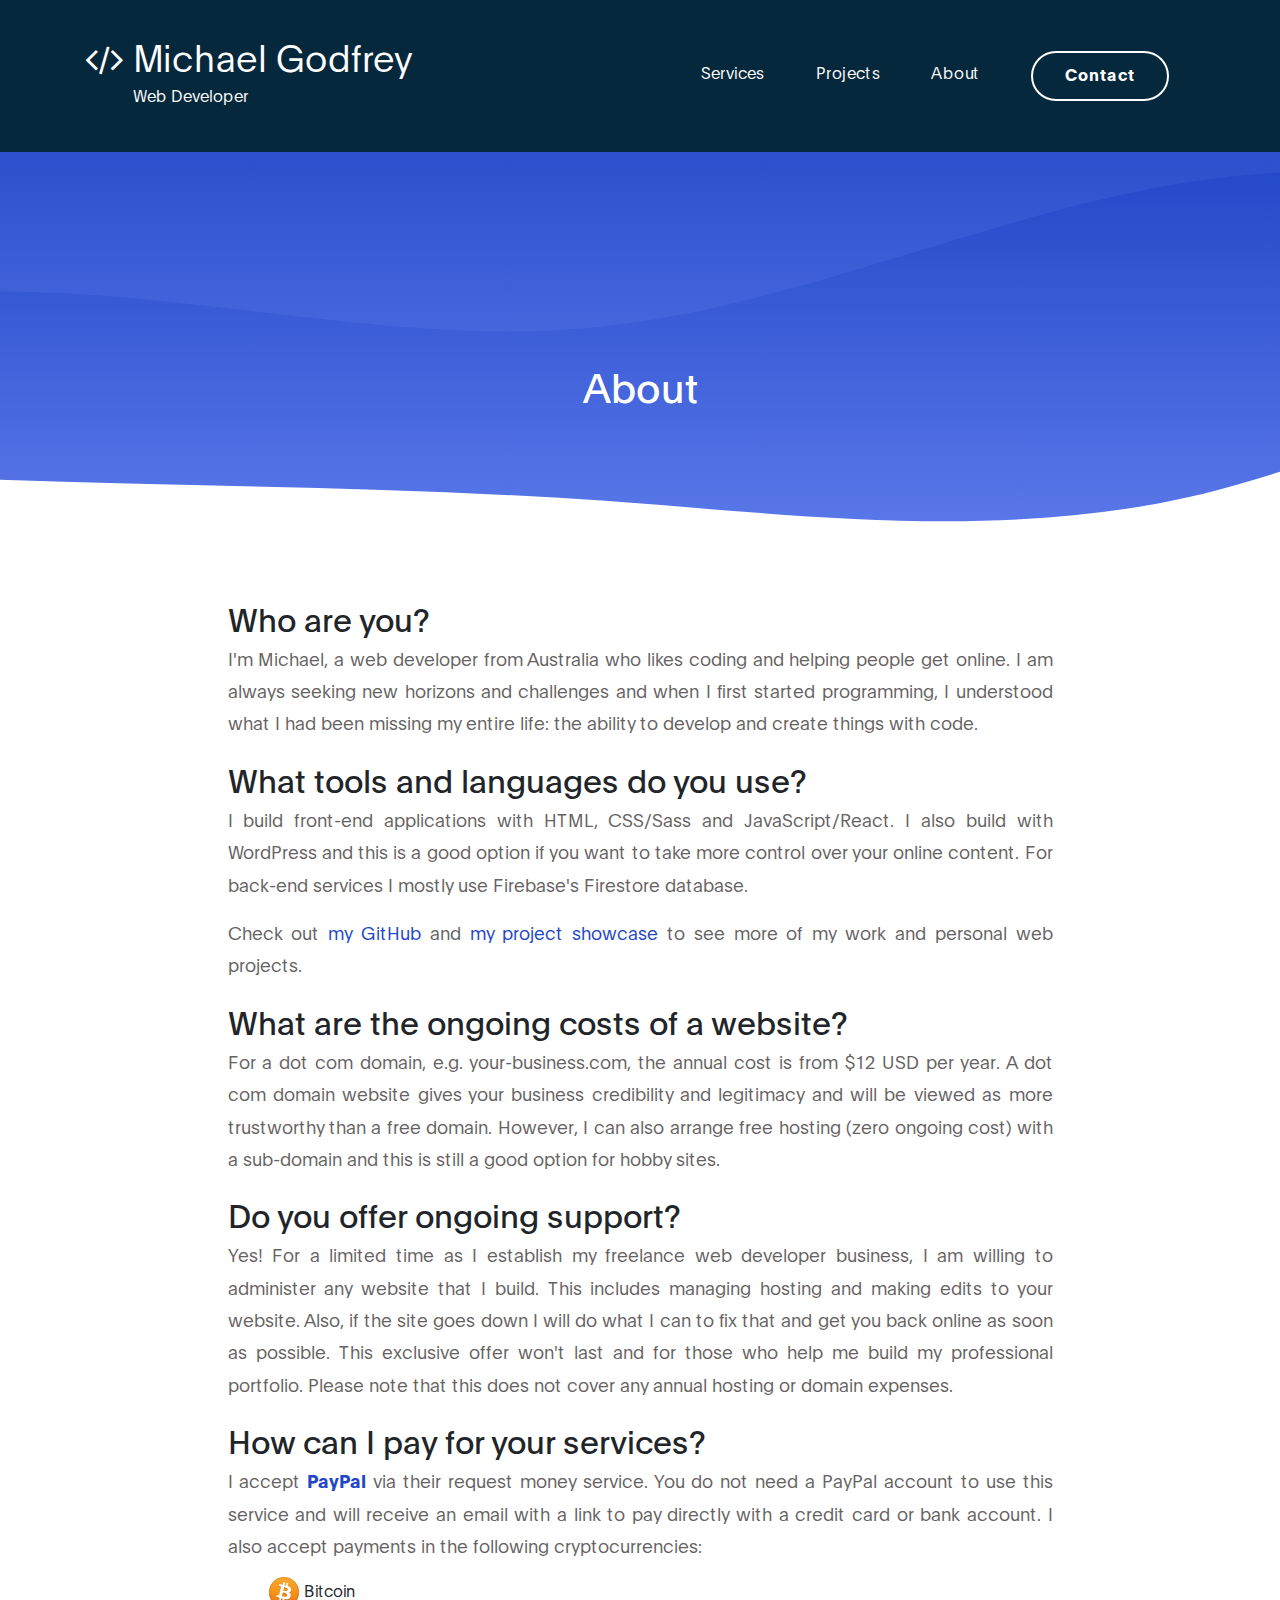
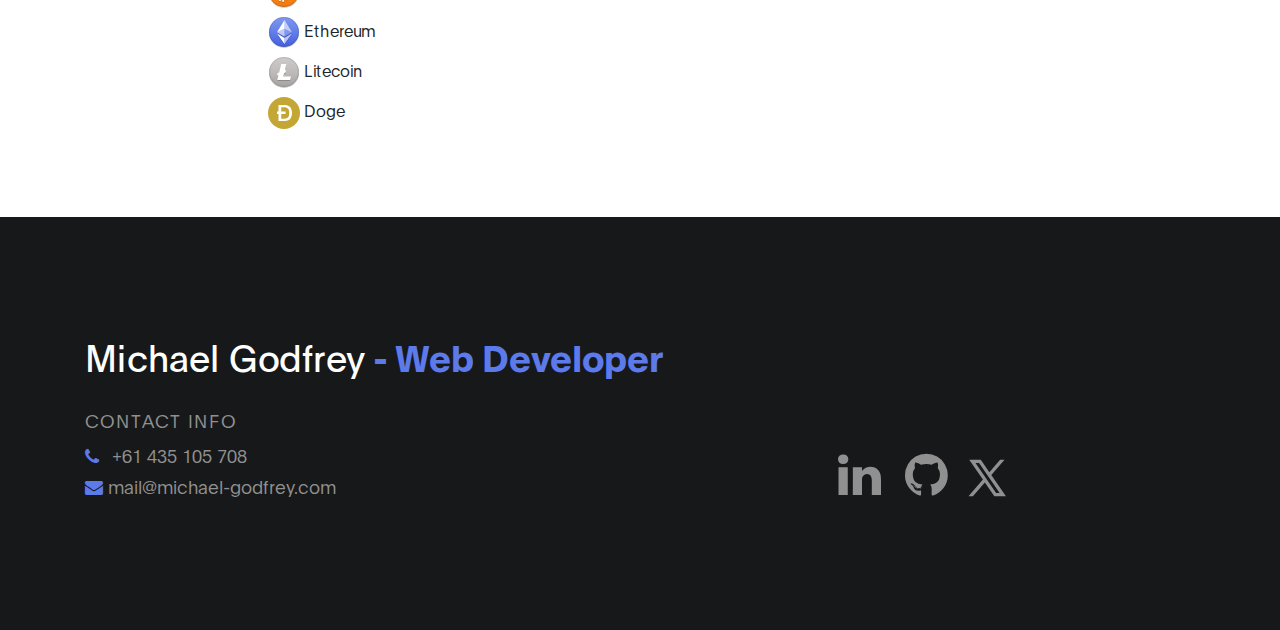
<file: about.html>
<!DOCTYPE html>
<html lang="en" dir="ltr">
  <head>
    <title>Michael Godfrey - Web Developer</title>
    <!--
    This page is adapted from the template "DIGITAL TREND" https://templatemo.com/tm-538-digital-trend
    -->
    <meta charset="UTF-8">
    <meta http-equiv="X-UA-Compatible" content="IE=Edge">
    <meta name="description" content="About page for Michael Godfrey">
    <meta name="author" content="Michael Godfrey">
    <meta name="viewport" content="width=device-width, initial-scale=1">

    <link rel="stylesheet" href="css/bootstrap.min.css">
    <link rel="stylesheet" href="css/font-awesome.min.css">

    <!-- animate on scroll -->
    <link rel="stylesheet" href="css/aos.css">

    <!-- MAIN CSS -->
    <link rel="stylesheet" href="/css/normalize.css">
    <link rel="stylesheet" href="css/style.css">

    <!-- FAVICON -->
    <link rel="icon" href="/images/icons8-code-96.png">

  </head>
  <body onload="resetService()">

    <!-- SCROLL TO TOP BUTTON -->
    <button onclick="topFunction()" id="scrollBtn" title="Go to top">
      <i class="fa fa-arrow-circle-o-up"></i>
    </button>

    <!-- MENU BAR -->
   <nav class="navbar navbar-expand-lg">
       <div class="container">
           <a class="navbar-brand" href="index.html">
             <i class="fa fa-code"></i>
             Michael Godfrey
             <p>Web Developer</p>
           </a>

           <button
             id="toggle-menu"
             class="navbar-toggler"
             type="button"
             aria-expanded="false"
             aria-label="toggle navigation menu"
           >
             <span class="navbar-toggler-icon"></span>
           </button>

           <div class="navbar-collapse" id="menu" style="display: none">
               <ul class="navbar-nav ml-auto">
                   <li class="nav-item">
                       <a href="index.html#services" class="nav-link smoothScroll">Services</a>
                   </li>
                   <li class="nav-item">
                       <a href="index.html#projects" class="nav-link smoothScroll">Projects</a>
                   </li>
                   <li class="nav-item">
                       <a href="about.html" class="nav-link smoothScroll">About</a>
                   </li>
                   <li class="nav-item">
                       <a href="contact.html" class="nav-link contact">Contact</a>
                   </li>
               </ul>
           </div>
       </div>
   </nav>

   <!-- INTRO -->
   <section class="hero-bg">
    <div class="container">
      <div class="row">
        <div class="col-lg-9 mx-auto col-md-10 col-12 mt-lg-5 text-center">
          <h1 class="text-white">About</h1>
        </div>
      </div>
    </div>
   </section>

   <!-- ABOUT -->
   <div class="py-4">
      <div class="container">
           <div class="row">

              <div class="about-page col-lg-9 mx-auto col-md-11 col-12 mb-5">
                <h3>Who are you?</h3>
                <p>
                  I'm Michael, a web developer from Australia who likes coding and helping people get online.
                  I am always seeking new horizons and challenges and when I first started programming, I understood what I had been missing my entire life: the ability to develop and create things with code.
                </p>
                <h3>What tools and languages do you use?</h3>
                <p>
                  I build front-end applications with HTML, CSS/Sass and JavaScript/React.
                  I also build with WordPress and this is a good option if you want to take more control over your online content.
                  For back-end services I mostly use Firebase's Firestore database.
                </p>
                <p>
                  Check out <a href="https://github.com/michagodfrey">my GitHub</a> and <a href="https://michagodfrey.github.io/">my project showcase</a> to see more of my work and personal web projects.
                </p>
                <h3>What are the ongoing costs of a website?</h3>
                <p>
                 For a dot com domain, e.g. your-business.com, the annual cost is from $12 USD per year.
                 A dot com domain website gives your business credibility and legitimacy and will be viewed as more trustworthy than a free domain.
                 However, I can also arrange free hosting (zero ongoing cost) with a sub-domain and this is still a good option for hobby sites.
                </p>
                <h3>Do you offer ongoing support?</h3>
                <p>
                  Yes! For a limited time as I establish my freelance web developer business, I am willing to administer any website that I build.
                  This includes managing hosting and making edits to your website.
                  Also, if the site goes down I will do what I can to fix that and get you back online as soon as possible.
                  This exclusive offer won't last and for those who help me build my professional portfolio.
                  Please note that this does not cover any annual hosting or domain expenses.
                </p>
                <h3>How can I pay for your services?</h3>
                <p>
                  I accept <b>PayPal</b> via their request money service.
                  You do not need a PayPal account to use this service and will receive an email with a link to pay directly with a credit card or bank account.
                  I also accept payments in the following cryptocurrencies:
                </p>
                <ul>
                  <li class="mb-2">
                    <img src="images/btc.svg" alt="Bitcoin logo">
                    Bitcoin
                  </li>
                  <li class="mb-2">
                    <img src="images/eth.svg" alt="Ethereum logo">
                    Ethereum
                  </li>
                  <li class="mb-2">
                    <img src="images/ltc.svg" alt="Litecoin logo">
                    Litecoin
                  </li>
                  <li>
                    <img src="images/doge.svg" alt="Dogecoin logo">
                    Doge
                  </li>
                </ul>
              </div>
           </div>
        </div>
    </div>


   <footer class="site-footer">
     <div class="container">
       <div class="row">

         <div class="col-12">
           <h2 class="text-white mb-4">Michael Godfrey<strong> - Web Developer</strong></h2>
         </div>

           <div class="col-12 col-md-6">
           <h4>Contact Info</h4>

           <p class="mb-1">
             <a href="tel:+61435105708">
               <i class="fa fa-phone mr-2 footer-icon"></i>
               +61 435 105 708
             </a>
           </p>

           <p>
             <a href="mailto:mail@michael-godfrey.com">
               <i class="fa fa-envelope footer-icon"></i>
               mail@michael-godfrey.com
             </a>
           </p>
         </div>

         <div class="col-12 col-md-6">
           <ul class="social-icon text-center">
             <li><a href="https://www.linkedin.com/in/michael-godfrey-82258bb3/" class="fa fa-linkedin" aria-label="link to Michael Godfrey's LinkedIn profile"></a></li>
             <li><a href="https://github.com/michagodfrey" class="fa fa-github" aria-label="link to Michael Godfrey's GitHub profile"></a></li>
             <li>
                <a href="https://twitter.com/Michael07865192" aria-label="link to Michael Godfrey's Twitter profile" class="">
                  <svg xmlns="http://www.w3.org/2000/svg"  viewBox="0 0 30 30" width="50px" height="50px" fill="#909090"><path d="M26.37,26l-8.795-12.822l0.015,0.012L25.52,4h-2.65l-6.46,7.48L11.28,4H4.33l8.211,11.971L12.54,15.97L3.88,26h2.65 l7.182-8.322L19.42,26H26.37z M10.23,6l12.34,18h-2.1L8.12,6H10.23z"/></svg>
                </a>
              </li>
             <!-- <li>
               <a href="https://www.upwork.com/freelancers/~017f85cc321fd137ea?viewMode=1">
                 <svg xmlns="http://www.w3.org/2000/svg" viewBox="0 0 1024 1024" width="50px" fill="#909090">
                    <circle cx="512" cy="512" r="512"/>
                    <path d="M362.26 544.5c-18.49 0-30.73-14-34.15-19.43 4.38-34.33 17.2-45.18 34.15-45.18C379 479.88 392 493 392 512.19s-13 32.31-29.74 32.31zm0-85.69c-30.15 0-47 19.25-51.87 39.06-5.48-10.1-9.54-23.6-12.69-36.16H256v50.79c0 18.42-8.57 32.05-25.32 32.05s-26.35-13.63-26.35-32.05l.19-50.79h-24v50.79c0 14.83 4.9 28.27 13.85 37.86 9.21 9.91 21.78 15.08 36.34 15.08 29 0 49.23-21.77 49.23-52.94v-34.13c3 11.23 10.24 32.81 24 51.74L291.06 602h24.42l8.5-50.92a66.79 66.79 0 0 0 8.89 6.12 55.15 55.15 0 0 0 27.19 8.2s1.48.06 2.26.06c29.9 0 53.67-22.65 53.67-53.26s-23.83-53.39-53.73-53.39zm345.29 13.75v-10.85H684v100.52h23.9v-39.38c0-24.23 2.26-41.64 35.44-39.37v-23c-15.49-1.1-27.54 2.05-35.79 12.08zm-166-10.85L524.26 532l-18.49-70.29h-30.42L456.8 532l-17.27-70.29H415.3l26.55 100.58h28.74l20-71.43 19.78 71.43h28.74l28.09-100.58zm78.22 82.85c-17 0-29.77-13.12-29.77-32.37s12.82-32.31 29.77-32.31c16.75 0 29.77 13.12 29.77 32.31s-12.98 32.37-29.73 32.37zm0-85.75c-30.09 0-53.67 22.84-53.67 53.38s23.58 53.19 53.67 53.19c29.9 0 53.67-22.65 53.67-53.19s-23.67-53.38-53.63-53.38zm157.78 54h5.54l33.38 49.47h27l-38.4-54.83c18.62-7.13 31.12-25.74 31.12-45.75h-23.81c0 21.71-17.46 29.91-34.79 29.91V422h-24v140.29h23.9z" style="fill:#fff"/>
                 </svg>
               </a>
             </li>
             <li>
               <a href="https://www.fiverr.com/mgodfreywebdev/make-you-a-fast-search-engine-optimized-website">
                 <svg role="img" viewBox="0 0 24 24" xmlns="http://www.w3.org/2000/svg" width="50px" fill="#909090"><title>Fiverr icon</title><path d="M13.639,11.928h-0.954c0.06-0.258,0.216-0.492,0.534-0.492C13.465,11.436,13.639,11.664,13.639,11.928z M24.001,12 c0,6.627-5.373,12-12,12s-12-5.373-12-12s5.373-12,12-12S24.001,5.373,24.001,12z M6.217,9.78c0,0.298,0.242,0.54,0.54,0.54 c0.298,0,0.54-0.242,0.54-0.54s-0.242-0.54-0.54-0.54C6.459,9.24,6.217,9.482,6.217,9.78z M7.735,13.2h-0.42v-2.526H4.849v-0.162 c0-0.318,0.318-0.324,0.48-0.324c0.186,0,0.27,0.018,0.27,0.018V9.33c0,0-0.168-0.024-0.396-0.024c-0.516,0-1.47,0.144-1.47,1.236 v0.138h-0.45v0.81h0.45v1.71h-0.42v0.81h2.028V13.2H4.849v-1.71h1.35v1.71h-0.42v0.81h1.956V13.2z M11.149,11.484h0.372v-0.81 h-1.77v0.81h0.3l-0.384,1.2c-0.072,0.198-0.09,0.438-0.09,0.438H9.553c0,0-0.018-0.24-0.09-0.438l-0.384-1.2h0.3v-0.81h-1.77v0.81 h0.372l0.924,2.52h1.32L11.149,11.484z M14.797,12.204c0-0.924-0.558-1.608-1.548-1.608c-1.074,0-1.734,0.762-1.734,1.74 c0,0.888,0.642,1.746,1.83,1.746c0.9,0,1.434-0.468,1.434-0.468l-0.408-0.774c0,0-0.444,0.318-0.936,0.318 c-0.354,0-0.69-0.186-0.774-0.612h2.112C14.767,12.54,14.797,12.312,14.797,12.204L14.797,12.204z M17.773,10.632 c0,0-0.066-0.012-0.132-0.012c-0.51-0.006-0.93,0.366-1.068,0.822v0h-0.012c0,0,0.012-0.066,0.012-0.168V11.1 c0-0.306-0.168-0.426-0.474-0.426h-1.05v0.81h0.312c0.09,0,0.144,0.054,0.144,0.144V13.2h-0.45v0.81h2.022V13.2h-0.45v-0.486 c0-0.606,0.3-1.002,0.918-1.002c0.138,0,0.228,0.018,0.228,0.018V10.632z M20.731,11.73v-1.098c0,0-0.066-0.012-0.132-0.012 c-0.504-0.006-0.924,0.366-1.068,0.822v0h-0.012c0,0,0.012-0.066,0.012-0.168V11.1c0-0.306-0.168-0.426-0.474-0.426h-1.05v0.81 h0.312c0.09,0,0.144,0.054,0.144,0.144V13.2h-0.45v0.81h2.022V13.2h-0.45v-0.486c0-0.606,0.3-1.002,0.918-1.002 C20.641,11.712,20.731,11.73,20.731,11.73z"/></svg>
               </a>
             </li> -->
           </ul>
         </div>

       </div>
     </div>
   </footer>

    <!-- SCRIPTS -->
    <script src="js/jquery.min.js"></script>
    <script src="js/aos.js"></script>
    <script src="js/custom.js"></script>

  </body>
</html>
</file>
<file: css/style.css>
/*

DIGITAL TREND

https://templatemo.com/tm-538-digital-trend

*/

  @font-face {
      font-family: 'Plain-Regular';
      src: url('../fonts/Plain-Regular.woff2') format('woff2'),
          url('../fonts/Plain-Regular.woff') format('woff');
      font-weight: normal;
      font-style: normal;
      font-display: swap;
  }

  @font-face {
      font-family: 'Plain-Light';
      src: url('../fonts/Plain-Light.woff2') format('woff2'),
          url('../fonts/Plain-Light.woff') format('woff');
      font-weight: bold;
      font-style: normal;
      font-display: swap;
  }

  @font-face {
      font-family: 'Plain-Bold';
      src: url('../fonts/Plain-Bold.woff2') format('woff2'),
          url('../fonts/Plain-Bold.woff') format('woff');
      font-weight: bold;
      font-style: normal;
      font-display: swap;
  }

  :root {
    --primary-color:        #5C7AEA;
    --secondary-color:      #2146C7;
    --white-color:          #ffffff;
    --dark-color:           #171819;
    --gold-color:           #FBCB0A;
    --dark-trans-color:     rgba(0, 0, 0, .8);
    --project-bg:           #f8fdff;
    --menu-bg:              #06283D;
    --gray-color:           #909090;
    --light-gray-color:     #f1f5f9;
    --link-color:           #2146C7;
    --p-color:              #666262;
    --gradient-bg:          radial-gradient( circle 489px at 49.3% 46.6%,  rgba(255,214,126,1) 0%, rgba(253,200,0,1) 100.2% );

    --base-font-family:     'Plain-Light', sans-serif;
    --title-font-family:    'Plain-Regular', sans-serif;
    --font-bold-family:     'Plain-Bold', sans-serif;
    --font-weight-bold:      bold;

    --h1-font-size:         36px;
    --h2-font-size:         32px;
    --h3-font-size:         28px;
    --p-font-size:          18px;
    --base-font-size:       16px;
    --menu-font-size:       24px;

    --border-radius-large:  100px;
    --border-radius-small:  5px;

    --box-shadow: 0 4px 6px -1px rgb(0 0 0 / 0.1), 0 2px 4px -2px rgb(0 0 0 / 0.1);
  }

  body {
    background: var(--white-color);
    font-family: var(--base-font-family);
  }

  section {
    padding: 4rem 0;
  }

  /*---------------------------------------
     TYPOGRAPHY
  -----------------------------------------*/

  h1,h2,h3,h4,h5,h6 {
    font-family: var(--title-font-family);
    line-height: inherit;
  }

  h1 {
    font-size: var(--h1-font-size);
  }

  h2 {
    font-size: var(--h2-font-size);
    font-weight: 300;
  }

  h3 {
    font-size: var(--h3-font-size);
    margin-bottom: 0;
  }

  h4 {
    color: var(--gray-color);
    font-family: var(--base-font-family);
    font-size: var(--p-font-size);
    letter-spacing: 1px;
    text-transform: uppercase;
  }

  p {
    color: var(--p-color);
    font-size: var(--p-font-size);
    line-height: 1.5em;
  }

  b,
  strong {
    letter-spacing: 0;
    color: var(--secondary-color);
    font-family: var(--font-bold-family);
  }


  /*  BLOCKQUOTES */
  .quote {
    position: relative;
    margin: 0;
  }

  .quote::after {
    content: "“";
    position: absolute;
    bottom: -80px;
    left: 20px;
    font-family: times;
    color: var(--gray-color);
    font-weight: var(--font-weight-bold);
    font-size: 14em;
    line-height: 0;
    opacity: 0.10;
  }

  blockquote {
    border-left: 5px solid rgba(0,0,0,0.05);
    display: block;
    margin: 42px 0;
    padding: 14px 22px;
    color: rgba(0,0,0,0.5);
  }

  /* BUTTON */
  .custom-btn {
    background: transparent;
    border: 2px solid var(--dark-color);
    border-radius: var(--border-radius-large);
    padding: 12px 26px 14px 26px;
    color: var(--dark-color);
    font-family: var(--title-font-family);
    font-size: var(--p-font-size);
    white-space: nowrap;
  }

  .custom-btn.btn-bg {
    background: var(--gold-color);
    color: var(--dark-color);
    border-color: transparent;
	  transition: all .3s ease;
  }

  .custom-btn:hover,
  .custom-btn:focus {
    background: var(--dark-color);
    color: var(--white-color);
    border-color: transparent;
  }

  #scrollBtn {
  display: none;
  position: fixed;
  bottom: 20px;
  right: 30px;
  z-index: 10;
  font-size: 3rem;
  border: none;
  outline: none;
  background-color: transparent;
  color: var(--gray-color);
  opacity: .4;
  cursor: pointer;
}

#scrollBtn:hover {
  opacity: 1;
}


  /*---------------------------------------
     GENERAL
  -----------------------------------------*/

  html {
    height: 100%;
    width: 100%;
  }

  * {
    -webkit-box-sizing: border-box;
    -moz-box-sizing: border-box;
    box-sizing: border-box;
    scroll-behavior: smooth;
  }

  *::before,
  *::after {
    -webkit-box-sizing: border-box;
    -moz-box-sizing: border-box;
    box-sizing: border-box;
  }

  a {
    color: var(--link-color);
    font-weight: normal;
    text-decoration: none;
  }

  a:hover,
  a:active,
  a:focus {
    color: var(--secondary-color);
    outline: none;
    text-decoration: none;
  }

  ::selection {
    background: var(--secondary-color);
    color: var(--white-color);
  }

  /*---------------------------------------
    MENU
  -----------------------------------------*/

  .navbar {
    background: var(--menu-bg);
    z-index: 2;
    top: 0;
    right: 0;
    left: 0;
    padding: 1.5em;
  }

  .navbar-brand {
    color: var(--white-color);
    font-size: 1.5rem;
  }

  .navbar-brand:hover {
    color: var(--gold-color);
  }

  .navbar-brand p {
    font-size: 1rem;
    color: var(--white-color);
    display: none;
    margin-left: 3rem;
  }

  .nav-link {
    color: var(--white-color);
    font-size: var(--menu-font-size);
    letter-spacing: 0.4px;
    margin: 0 1.6em;
    padding: 0.6em;
  }

  .nav-link.active,
  .nav-link:hover {
    color: var(--gold-color);
  }

  .navbar-expand-lg .navbar-nav .nav-link {
    padding-right: 0;
    padding-left: 0;
  }

  .navbar-expand-lg .navbar-nav .nav-link.contact {
    border: 2px solid var(--white-color);
    border-radius: var(--border-radius-large);
    color: var(--white-color);
    font-family: var(--font-bold-family);
    padding: 0.6em 2em 0.8em 2em;
  }

  .navbar-expand-lg .navbar-nav .nav-link.contact:hover,
  .navbar-expand-lg .navbar-nav .nav-link.contact.active {
    background: var(--gold-color);
    color: var(--dark-color);
  }

  .navbar-toggler {
    border: 0;
    padding: 0;
    cursor: pointer;
    margin: 0 10px 0 0;
    width: 30px;
    height: 35px;
    outline: none;
  }

  .navbar-toggler:focus {
    outline: none;

    transition: top 300ms 50ms ease, -webkit-transform 300ms 350ms ease;
    transition: top 300ms 50ms ease, transform 300ms 350ms ease;
    transition: top 300ms 50ms ease, transform 300ms 350ms ease, -webkit-transform 300ms 350ms ease;
    top: 0;
  }

  .navbar-toggler[aria-expanded="true"] .navbar-toggler-icon {
    background: transparent;
  }

  .navbar-toggler[aria-expanded="true"] .navbar-toggler-icon::before,
  .navbar-toggler[aria-expanded="true"] .navbar-toggler-icon::after {
    transition: top 300ms 50ms ease, -webkit-transform 300ms 350ms ease;
    transition: top 300ms 50ms ease, transform 300ms 350ms ease;
    transition: top 300ms 50ms ease, transform 300ms 350ms ease, -webkit-transform 300ms 350ms ease;
    top: 0;
  }

  .navbar-toggler[aria-expanded="true"] .navbar-toggler-icon::before {
    transform: rotate(45deg);
  }

  .navbar-toggler[aria-expanded="true"] .navbar-toggler-icon::after {
    transform: rotate(-45deg);
  }

  .navbar-toggler .navbar-toggler-icon {
    background: var(--white-color);
    transition: background 10ms 300ms ease;
    display: block;
    width: 30px;
    height: 2px;
    position: relative;
  }

  .navbar-toggler .navbar-toggler-icon::before,
  .navbar-toggler .navbar-toggler-icon::after {
    transition: top 300ms 350ms ease, -webkit-transform 300ms 50ms ease;
    transition: top 300ms 350ms ease, transform 300ms 50ms ease;
    transition: top 300ms 350ms ease, transform 300ms 50ms ease, -webkit-transform 300ms 50ms ease;
    position: absolute;
    right: 0;
    left: 0;
    background: var(--white-color);
    width: 30px;
    height: 2px;
    content: '';
  }

  .navbar-toggler .navbar-toggler-icon::before {
    top: -8px;
  }

  .navbar-toggler .navbar-toggler-icon::after {
    top: 8px;
  }


  /*---------------------------------------
     HERO
  -----------------------------------------*/

  .hero {
    position: relative;
    padding: 5rem 0 0;
    overflow: hidden;
  }

  .hero-text {
    padding: 0 1rem;
  }

  .hero-text h1 {
    font-size: var(--h3-font-size);
  }

  .hero-text span {
    font-size: var(--h1-font-size);
    text-shadow: 0px 3px 3px rgba(255,255,255,0.5);
  }

  .hero-text p {
    color:
  }

  .hero-bg {
    background-image: url(/images/waves-hero-bg.svg);
    background-repeat: no-repeat;
    background-size: cover;
  }

  .hero-img-box {
    position: relative;
    top: 2em;
  }

  .hero-img {
    box-shadow: var(--box-shadow);
    max-height: 408px;
    border-radius: 50%;
    max-width: 90%;
    margin: auto;
  }


  /*---------------------------------------
     INTRO - SALES PITCH
  -----------------------------------------*/

  .intro-bg {
    background-image: url(/images/responsive-web-design.webp);
    background-repeat: no-repeat;
    background-size: contain;
    background-position: center;
  }

  .intro__card {
    background-color: #f1f5f9;
    box-shadow: var(--box-shadow);
    border-radius: var(--border-radius-small);
  }

  .intro {
    padding: 1rem;
  }

  .intro a, .intro__promo a {
    text-decoration: underline;
  }

  .intro p, .intro__promo p {
    text-align: justify;
    font-size: 1.5rem;
    color: var(--dark-color);
  }

  .intro__promo {
    padding: 2rem;
    min-width: 100%;
  }

  .intro__promo li {
    font-size: 1.75rem;
    list-style: none;
  }

  .intro__promo li i {
    color: var(--secondary-color);
  }


  /*---------------------------------------
     SERVICES
  -----------------------------------------*/

  .service {
    background-color: var(--light-gray-color);
    box-shadow: var(--box-shadow);
    border-radius: var(--border-radius-small);
    padding: 1rem;
    margin: 2rem 0;

  }

  .flex-reverse {
    display: flex;
    flex-direction: row-reverse;
  }

  .service img {
    width: 100%;
    height: auto;
    aspect-ratio: 3/2;
    object-fit: contain;
  }

  .service__descpription {
    line-height: 1.8
  }

  /*---------------------------------------
     PROJECT
  -----------------------------------------*/

  .triple-wave-bg {
    background-image: url(/images/waves-projects-bg.svg);
    background-repeat: no-repeat;
    background-size: cover;
  }

  /* carousel slider */
  .slider-wrapper {
    position: relative;
    overflow: hidden;
    margin: auto;
    padding: 0;
    width: 100%;
    max-width: 1140px;
  }

  .slides-container {
    width: 100%;
    display: flex;
    list-style: none;
    margin: auto;
    padding: 0;
    overflow: scroll;
    scroll-behavior: smooth;
  }

  .slides-container {
      scrollbar-width: none; /* Firefox */
      -ms-overflow-style: none;  /* Internet Explorer 10+ */
  }

  /* WebKit */
  .slides-container::-webkit-scrollbar {
      width: 0;
      height: 0;
  }

  .slide {
    width: 100%;
    height: 100%;
    flex: 1 0 100%;
  }

  .slide img {
    width: 100%;
    height: auto;
  }

  .slide-caption {
    background-color: var(--dark-trans-color);
    padding: 1rem;
    width: 100%;
    text-align: center;
  }

  .slide-caption h5, .slide-caption p {
    color: white;
  }

  .slide-arrow {
    position: absolute;
    display: flex;
    flex-direction: column;
    justify-content: center;
    top: 0;
    bottom: 0;
    margin: auto;
    height: 4rem;
    background-color: var(--dark-color);
    color: white;
    border: none;
    width: 3rem;
    font-size: 6rem;
    padding: 0;
    cursor: pointer;
    opacity: 0.5;
    transition: opacity 100ms;
  }

  .slide-arrow:hover,
  .slide-arrow:focus {
    opacity: 1;
    outline: none;
  }

  #slide-arrow-prev {
    left: 0;
    padding-left: 0.25rem;
    border-radius: 0 2rem 2rem 0;
  }

  #slide-arrow-next {
    right: 0;
    padding-left: 0.75rem;
    border-radius: 2rem 0 0 2rem;
  }

  .slide-arrow span {
    padding-bottom: 32px;
  }

  .dot-group {
    text-align: center;
  }

  .dot {
    cursor: pointer;
    height: 15px;
    width: 15px;
    margin: 0 2px;
    background-color: #bbb;
    border-radius: 50%;
    display: inline-block;
    transition: background-color 0.6s ease;
  }

  .active, .dot:hover {
    background-color: #717171;
  }

  /*
  ---------------------------------------------
    TESTIMONIALS
  ---------------------------------------------
  */

  .testimonials .item {
    border-radius: 1rem;
    padding: 2rem;
    margin: 1rem;
    position: relative;
    box-shadow: var(--box-shadow);
    background-color: var(--light-gray-color);
  }

  .testimonials .item p {
    font-size: 20px;
    font-style: italic;
    color: var(--dark-color);
    line-height: 1.8;
  }

  .testimonials .item h4 {
    margin-top: 30px;
    font-size: 20px;
    font-weight: 900;
    position: relative;
    color: var(--dark-color);
  }

  .testimonials .item i {
    max-width: 44px;
    z-index: 2;
    position: absolute;
    right: 30px;
    bottom: 30px;
    font-size: 2rem;
    color: var(--secondary-color);
  }


  /*---------------------------------------
      ABOUT - PAGE
  -----------------------------------------*/

  .about-page p {
    text-align: justify;
    line-height: 1.8;
  }

  .about-page ul {
    list-style: none;
  }

  /*---------------------------------------
     CONTACT - PAGE
  -----------------------------------------*/

  #varTxt {
    font-size: 20px;
  }

  .contact-form {
    background: var(--primary-color);
    border-radius: var(--border-radius-small);
    box-shadow: var(--box-shadow);
    color: var(--white-color);
    font-size: var(--p-font-size);
    line-height: 0px;
    padding: 2rem;
  }

  .custom-select {
    font-size: 1rem;
    color: rgb(73, 80, 87);
  }

  textarea {
    min-height: 100px;
  }

  .loading-container {
    height: 100%;
    width: 100%;
    background-color: rgba(0, 0, 0, 0.5);
    position: absolute;
    top: 0;
    left: 0;
    z-index: 5;
  }

  .loading {
    margin: auto;
    position: absolute;
    top: calc(50% - 30px);
    left: calc(50% - 30px);
    border: 1rem solid var(--project-bg);
    border-top: 1rem solid var(--primary-color);
    border-bottom: 1rem solid var(--primary-color);
    border-radius: 50%;
    width: 60px;
    height: 60px;
    -webkit-animation: spin 2s linear infinite;
    animation: spin 2s linear infinite;
  }


  @-webkit-keyframes spin {
        0% {
            -webkit-transform: rotate(0deg);
        }

        100% {
            -webkit-transform: rotate(360deg);
        }
    }

  @keyframes spin {
    0% {
            transform: rotate(0deg);
        }

        100% {
            transform: rotate(360deg);
        }
  }


  /*---------------------------------------
     FOOTER
  -----------------------------------------*/

  .site-footer {
    background: var(--dark-color);
    padding: 7em 0 6em 0;
  }

  .site-footer strong {
    color: var(--primary-color);
  }

  .site-footer a, .site-footer p {
    color: var(--gray-color);
  }

  .site-footer a:hover,
  .footer-icon {
    color: var(--primary-color);
  }

  .footer-link li {
    display: inline-block;
    list-style: none;
    margin: 0 10px;
  }

  .underline {
    text-decoration: underline;
  }

  /*---------------------------------------
     SOCIAL ICON
  -----------------------------------------*/

  .social-icon {
    padding: 0;
    margin-top: 1em;
  }

  .social-icon li {
    display: inline-block;
    list-style: none;
  }

  .social-icon li a {
    text-decoration: none;
    display: inline-block;
    font-size: 50px;
    margin: 10px;
    text-align: center;
  }

  .social-icon li a svg {
    margin-bottom: 5px;
    margin-left: -10px;
  }

  svg:hover {
    fill: var(--primary-color);
  }

  /*---------------------------------------
     RESPONSIVE STYLES
  -----------------------------------------*/

  @media screen and (min-width: 992px) {

    :root {
      --h1-font-size:         40px;
      --h2-font-size:         36px;
      --h3-font-size:         32px;
    }

    section {
      padding: 8rem 0;
    }

    .nav-link {
      font-size: var(--base-font-size);
    }

    .intro li {
      line-height: 4rem;
    }

    .project h2 {
      max-width: 32%;
      margin: 0 auto;
    }
  }

  @media (min-width: 768px) {

    .navbar-brand {
      font-size: var(--h2-font-size);
    }

    .navbar-brand p {
      display: block;
    }

    .contact-h1 {
      padding-top: 40px;
    }
  }

  @media screen and (max-width: 991px) {

    .hero-text {
      bottom: 2em;
    }

    .navbar-collapse {
      text-align: center;
      padding: 2.5em 0;
    }

    .nav-link {
      display: inline-block;
    }

    .navbar-expand-lg .navbar-nav .nav-link.contact {
      margin: 1em 0;
    }

    .footer-link,
    .site-footer .social-icon {
      padding: 0;
      text-align: left;
    }
  }
</file>
